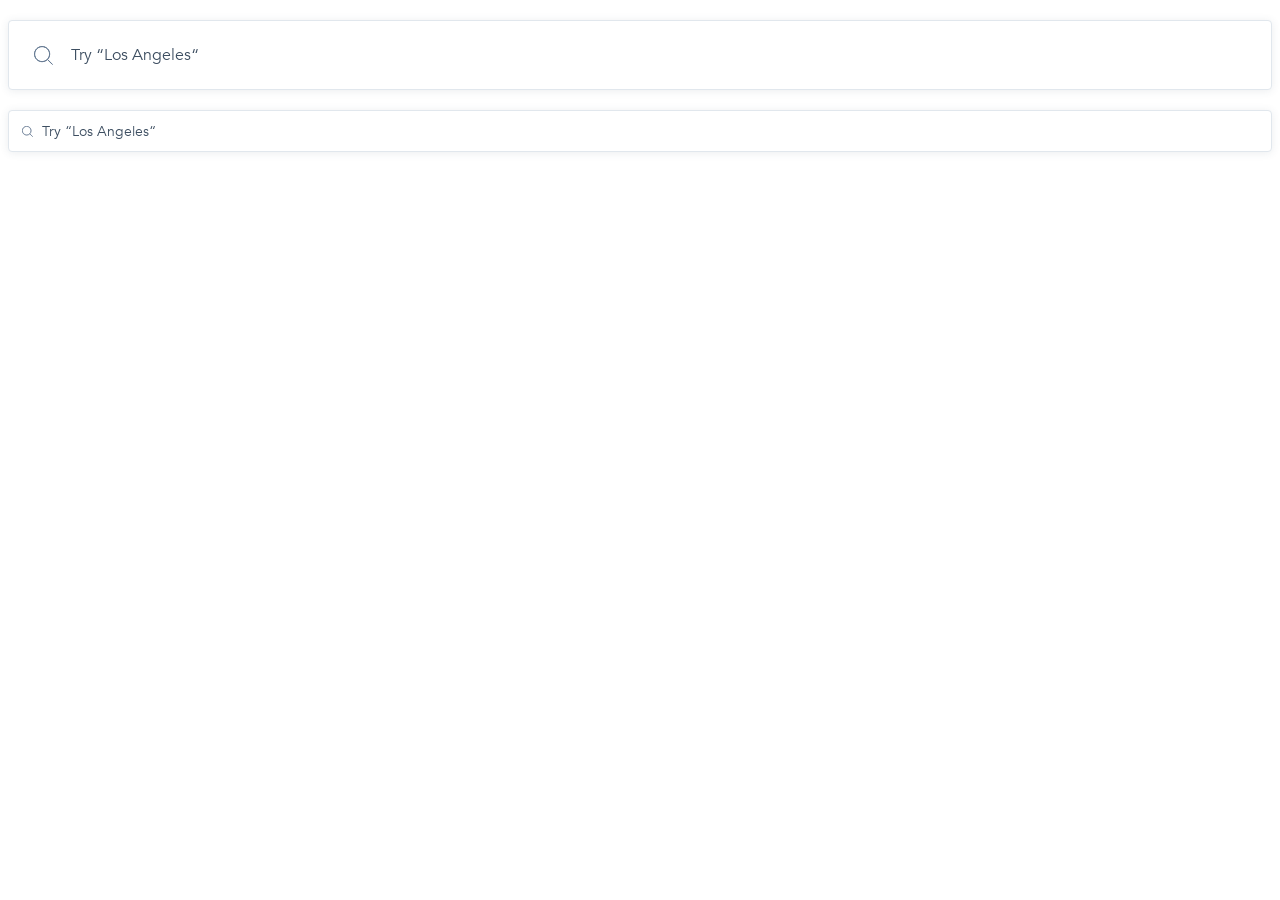
<file: index.html>
<!doctype html><html lang="en"><head><meta charset="utf-8"><meta name="viewport" content="width=device-width, user-scalable=no, initial-scale=1.0, maximum-scale=1.0, minimum-scale=1.0"><meta http-equiv="X-UA-Compatible" content="ie=edge"><title>Document</title><link rel="stylesheet" href="index.d29c3487.css"></head><body> <main> <form class="search" data-qa="big"> <input type="text" data-qa="keypress" placeholder="Try “Los Angeles“" class="search__input search__input--big"> </form> <form class="search" data-qa="small"> <input type="text" data-qa="hover" placeholder="Try “Los Angeles“" class="search__input search__input--small"> </form> </main> </body></html>
</file>
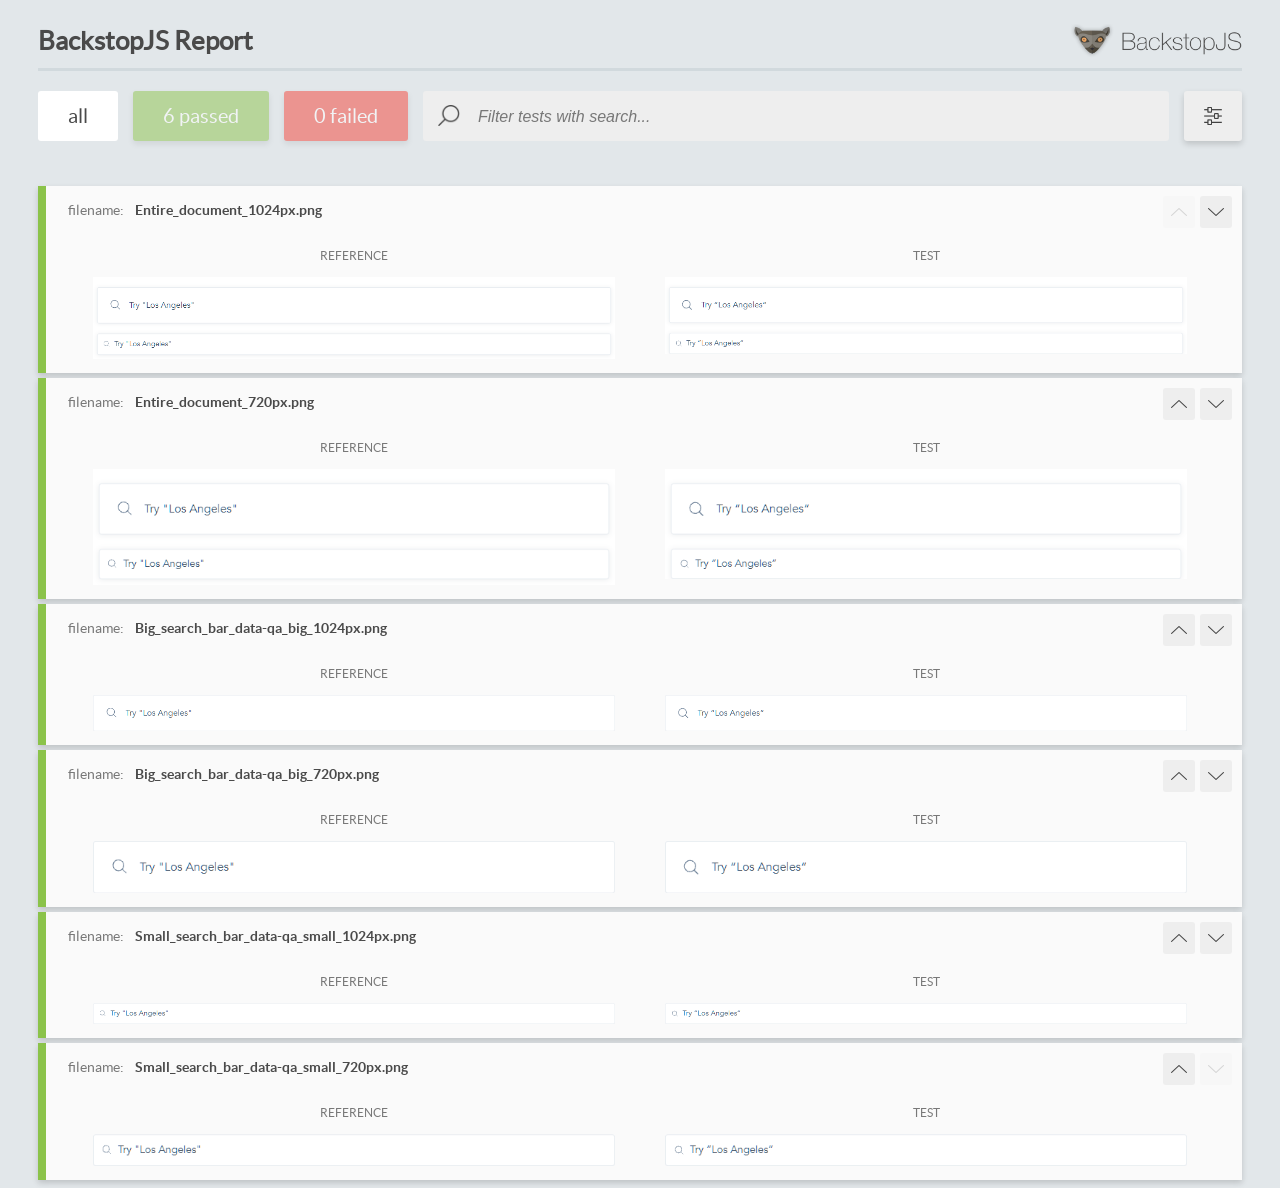
<file: report/html_report/index.html>
<!DOCTYPE html>
<html>
  <head>
    <meta charset="utf-8">
    <!-- Disable Cache -->
    <meta http-equiv="Cache-Control" content="no-cache, no-store, must-revalidate">
    <meta http-equiv="Pragma" content="no-cache">
    <meta http-equiv="Expires" content="0">

    <title>BackstopJS Report</title>

    <style>
      @font-face {
          font-family: 'latoregular';
          src: url('./assets/fonts/lato-regular-webfont.woff2') format('woff2'),
              url('./assets/fonts/lato-regular-webfont.woff') format('woff');
          font-weight: 400;
          font-style: normal;
      }
      @font-face {
          font-family: 'latobold';
          src: url('./assets/fonts/lato-bold-webfont.woff2') format('woff2'),
              url('./assets/fonts/lato-bold-webfont.woff') format('woff');
          font-weight: 700;
          font-style: normal;
      }

      .ReactModal__Body--open {
          overflow: hidden;
      }
      .ReactModal__Body--open .header {
        display: none;
      }

    </style>
  </head>
  <body style="background-color: #E2E7EA">
    <div id="root">

    </div>
    <script>
      function report (report) { // eslint-disable-line no-unused-vars
        window.tests = report;
      }
    </script>
    <script src="config.js"></script>
    <script src="index_bundle.js"></script>
  </body>
</html>
</file>
<file: index.d29c3487.css>
@font-face{font-family:Avenir;src:url(Avenir-Heavy.01d9ab74.ttf)format("truetype");font-weight:900;font-style:normal;font-display:swap}@font-face{font-family:Avenir;src:url(Avenir-Book.657c3568.ttf)format("truetype");font-weight:300;font-style:normal;font-display:swap}*,:before,:after{box-sizing:border-box}body{margin:0 8px;font-family:Avenir,sans-serif;font-weight:300}.search{width:100%}.search[data-qa=big],.search+.search{margin-top:20px}.search__input{background-color:#fff;background-image:url(Search.ccd3c07b.svg);background-repeat:no-repeat;border:1px solid #e1e7ed;border-radius:4px;outline:none;width:100%;font-family:inherit;font-weight:900;box-shadow:0 1px 8px #3d4e611a}.search__input::placeholder{color:#3d4e61;font-weight:400}.search:hover .search__input{box-shadow:0 3px 8px #3d4e6133}.search:focus-within .search__input{box-shadow:0 4px 4px #00000040}.search__input--big{background-position:25px;background-size:19px;height:70px;padding:26px 26px 26px 62px;font-size:16px}.search__input--small{background-position:13px;background-size:11px;height:42px;padding:12px 12px 12px 33px;font-size:14px}
/*# sourceMappingURL=index.d29c3487.css.map */
</file>
